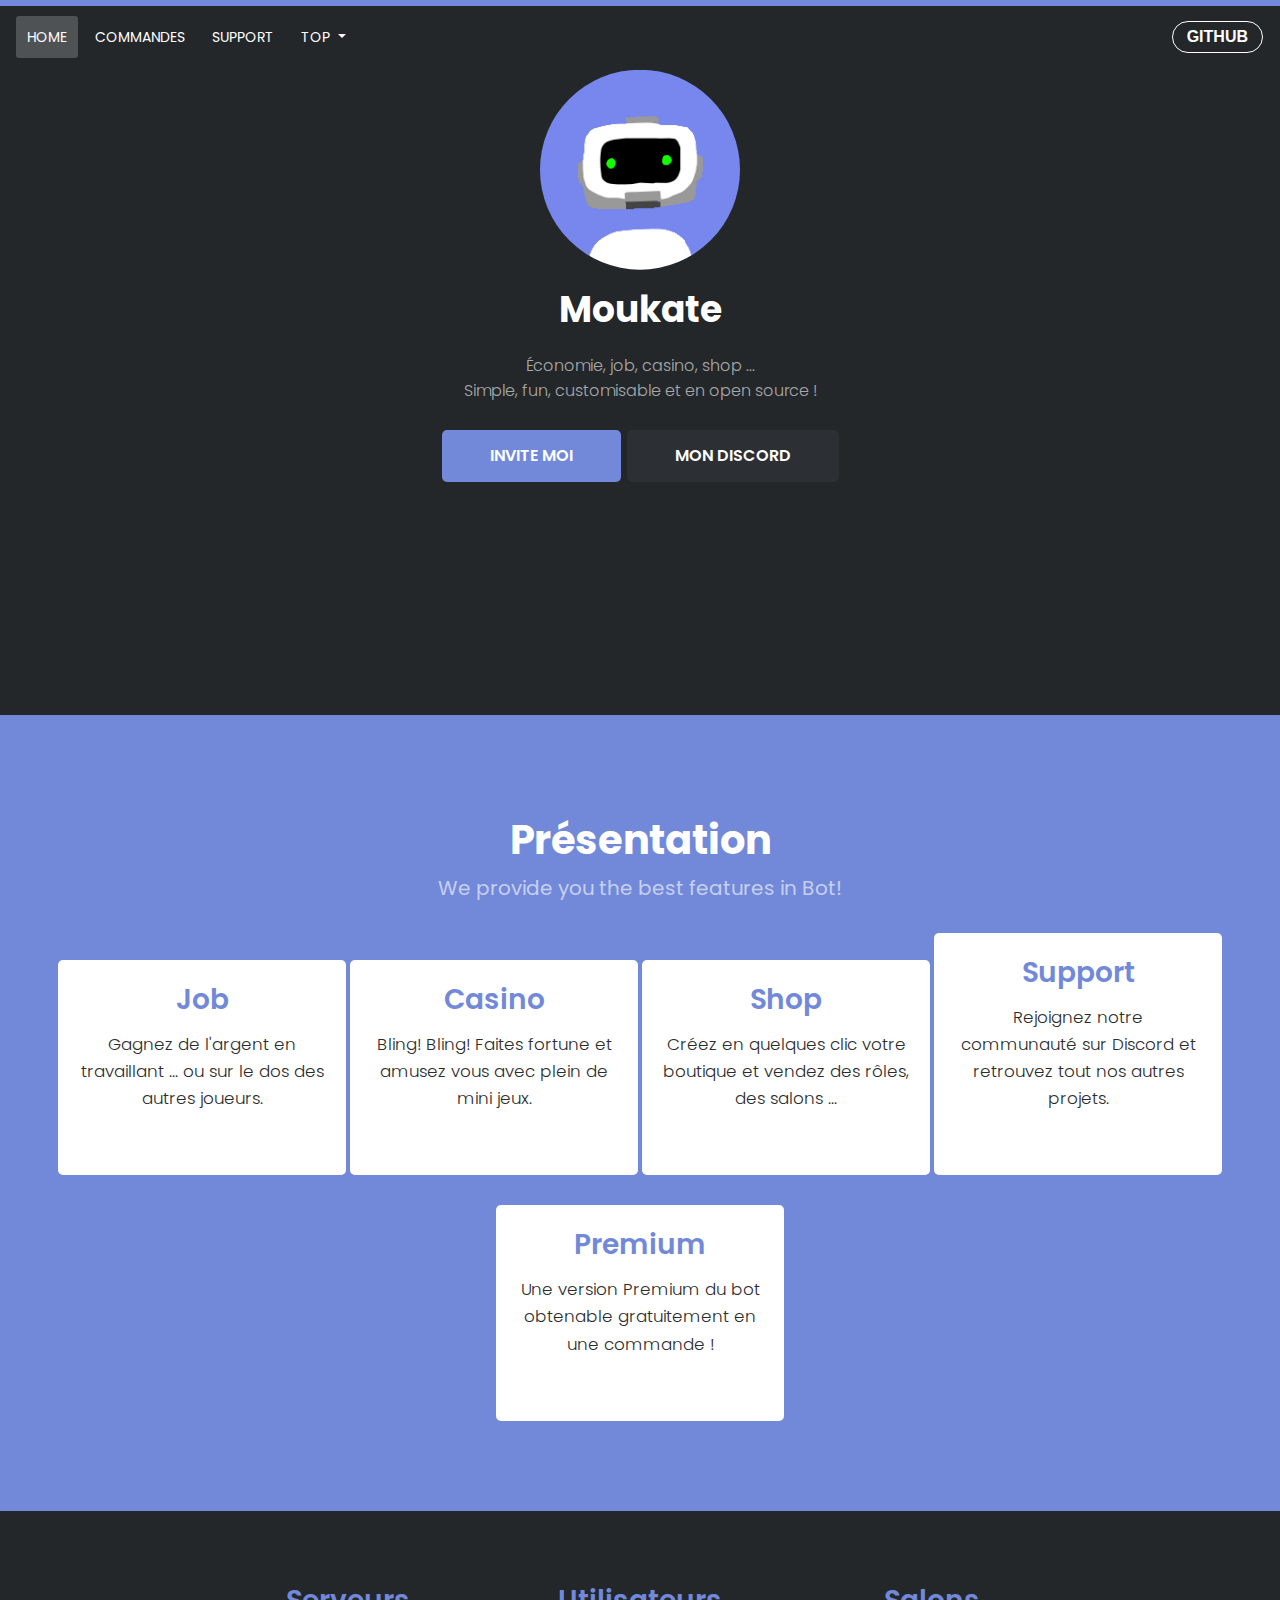
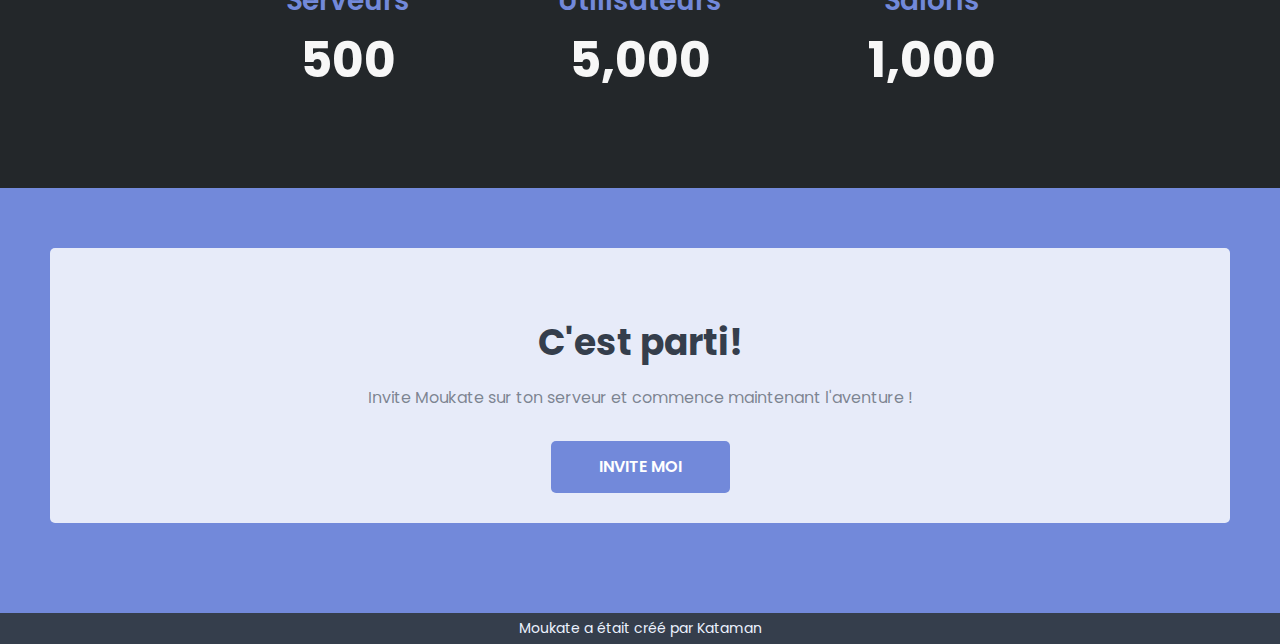
<file: index.html>
<!DOCTYPE html>
<html lang="fr">
  <head>
    <meta http-equiv="content-type" content="text/html; charset=UTF-8">
    <meta name="viewport" content="width=device-width, initial-scale=1, shrink-to-fit=no">
    <link rel="stylesheet" href="css/bootstrap.min.css">
    <link rel="stylesheet" href="css/main.css">
    <link rel="stylesheet" href="css/now-ui-kit.css">
    <link href="https://fonts.googleapis.com/css?family=Poppins:300,400,600,700,800&amp;display=swap"
      rel="stylesheet">
    <title>Moukate</title>
  </head>
  <body>
    <nav class="navbar navbar-expand-lg bg-transparent"> <button class="navbar-toggler"
        type="button" data-toggle="collapse" data-target="#navbarSupportedContent"
        aria-controls="navbarSupportedContent" aria-expanded="false" aria-label="Toggle navigation">
        <span class="navbar-toggler-icon"></span> </button>
      <div class="collapse navbar-collapse" id="navbarSupportedContent">
        <ul class="navbar-nav mr-auto">
          <li class="nav-item active"> <a class="nav-link" href="/">Home <span
                class="sr-only">(current)</span></a> </li>
          <li class="nav-item"> <a class="nav-link" href="./commands.html">Commandes</a>
          </li>
          <li class="nav-item"> <a class="nav-link" href="">Support</a> </li>
          <li class="nav-item dropdown"> <a class="nav-link dropdown-toggle" href="#"
              id="navbarDropdown" role="button" data-toggle="dropdown" aria-haspopup="true"
              aria-expanded="false"> Top </a>
            <div class="dropdown-menu" aria-labelledby="navbarDropdown"> <a class="dropdown-item"
                href="">Discord Bot List</a> <a class="dropdown-item" href="">Arcane
                Bot Center</a> <a class="dropdown-item" href="">Wonder Bot List</a>
              <a class="dropdown-item" href="">Blade Bot List</a> </div>
          </li>
        </ul>
        <button class="btn btn-outline-secondary my-2 my-sm-0 btn-round btn-sm">GitHub</button>
      </div>
    </nav>
    <div class="heading text-center"> <img class="logo" src="./moukate.png" style="height: 200px; margin-top: -179px; width: 200px;">
      <h1 class="display-5 title" style="margin-top: -35px;">Moukate</h1>
      <p class="subtitle">Économie, job, casino, shop ...<br>
        Simple, fun, customisable et en open source !</p>
      <a class="btn btn-primary btn-lg" href="#start_link" role="button"> Invite
        moi </a> <a class="btn btn-secondary btn-lg" href="#server_link" role="button">Mon
        Discord</a> <br>
      <br>
      <br>
      <br>
    </div>
    <div class="features">
      <div class="title">Présentation</div>
      <div class="subtitle">We provide you the best features in Bot!</div>
      <div class="cards">
        <div class="card" style="width: 18rem;">
          <div class="card-body">
            <h5 class="card-title">Job</h5>
            <h5 class="card-title"></h5>
            <h5 class="card-title"></h5>
            <p class="card-text">Gagnez de l'argent en travaillant ... ou sur le
              dos des autres joueurs.</p>
            <p class="card-text"><br>
            </p>
          </div>
        </div>
        <div class="card" style="width: 18rem;">
          <div class="card-body">
            <h5 class="card-title">Casino</h5>
            <p class="card-text">Bling! Bling! Faites fortune et amusez vous
              avec plein de mini jeux.</p>
            <p class="card-text"><br>
            </p>
          </div>
        </div>
        <div class="card" style="width: 18rem;">
          <div class="card-body">
            <h5 class="card-title">Shop</h5>
            <p class="card-text">Créez en quelques clic votre boutique et vendez
              des rôles, des salons ...</p>
            <p class="card-text"><br>
            </p>
          </div>
        </div>
        <div class="card" style="width: 18rem;">
          <div class="card-body">
            <h5 class="card-title">Support</h5>
            <p class="card-text">Rejoignez notre communauté sur Discord et
              retrouvez tout nos autres projets.</p>
            <p class="card-text"><br>
            </p>
          </div>
        </div>
        <div class="card" style="width: 18rem;">
          <div class="card-body">
            <h5 class="card-title">Premium</h5>
            <p class="card-text">Une version Premium du bot obtenable
              gratuitement en une commande !</p>
            <p class="card-text"><br>
            </p>
          </div>
        </div>
      </div>
    </div>
    <div class="statistics">
      <div class="cards">
        <div class="card statistic" style="width: 18rem;">
          <div class="card-body">
            <h5 class="card-title">Serveurs</h5>
            <h1 style="font-weight: bold !important">500</h1>
          </div>
        </div>
        <div class="card statistic" style="width: 18rem;">
          <div class="card-body">
            <h5 class="card-title">Utilisateurs</h5>
            <h1 style="font-weight: bold !important">5,000</h1>
          </div>
        </div>
        <div class="card statistic" style="width: 18rem;">
          <div class="card-body">
            <h5 class="card-title">Salons</h5>
            <h1 style="font-weight: bold !important">1,000</h1>
          </div>
        </div>
      </div>
    </div>
    <div class="start">
      <div class="card">
        <div class="card-body">
          <div class="title">C'est parti!</div>
          <div class="subtitle">Invite Moukate sur ton serveur et commence
            maintenant l'aventure !</div>
          <br>
          <a class="btn btn-primary btn-lg" href="#start_link" role="button">INVITE
            MOI</a></div>
      </div>
    </div>
    <div class="footer">Moukate a était créé par Kataman </div>
    <script src="https://code.jquery.com/jquery-3.3.1.slim.min.js" integrity="sha384-q8i/X+965DzO0rT7abK41JStQIAqVgRVzpbzo5smXKp4YfRvH+8abtTE1Pi6jizo"
crossorigin="anonymous"></script>
    <script src="https://cdnjs.cloudflare.com/ajax/libs/popper.js/1.14.7/umd/popper.min.js"
integrity="sha384-UO2eT0CpHqdSJQ6hJty5KVphtPhzWj9WO1clHTMGa3JDZwrnQq4sF86dIHNDz0W1"
crossorigin="anonymous"></script>
    <script src="https://stackpath.bootstrapcdn.com/bootstrap/4.3.1/js/bootstrap.min.js"
integrity="sha384-JjSmVgyd0p3pXB1rRibZUAYoIIy6OrQ6VrjIEaFf/nJGzIxFDsf4x0xIM+B07jRM"
crossorigin="anonymous"></script>
    <script src="js/now-ui-kit.min.js"></script>
  </body>
</html>
</file>
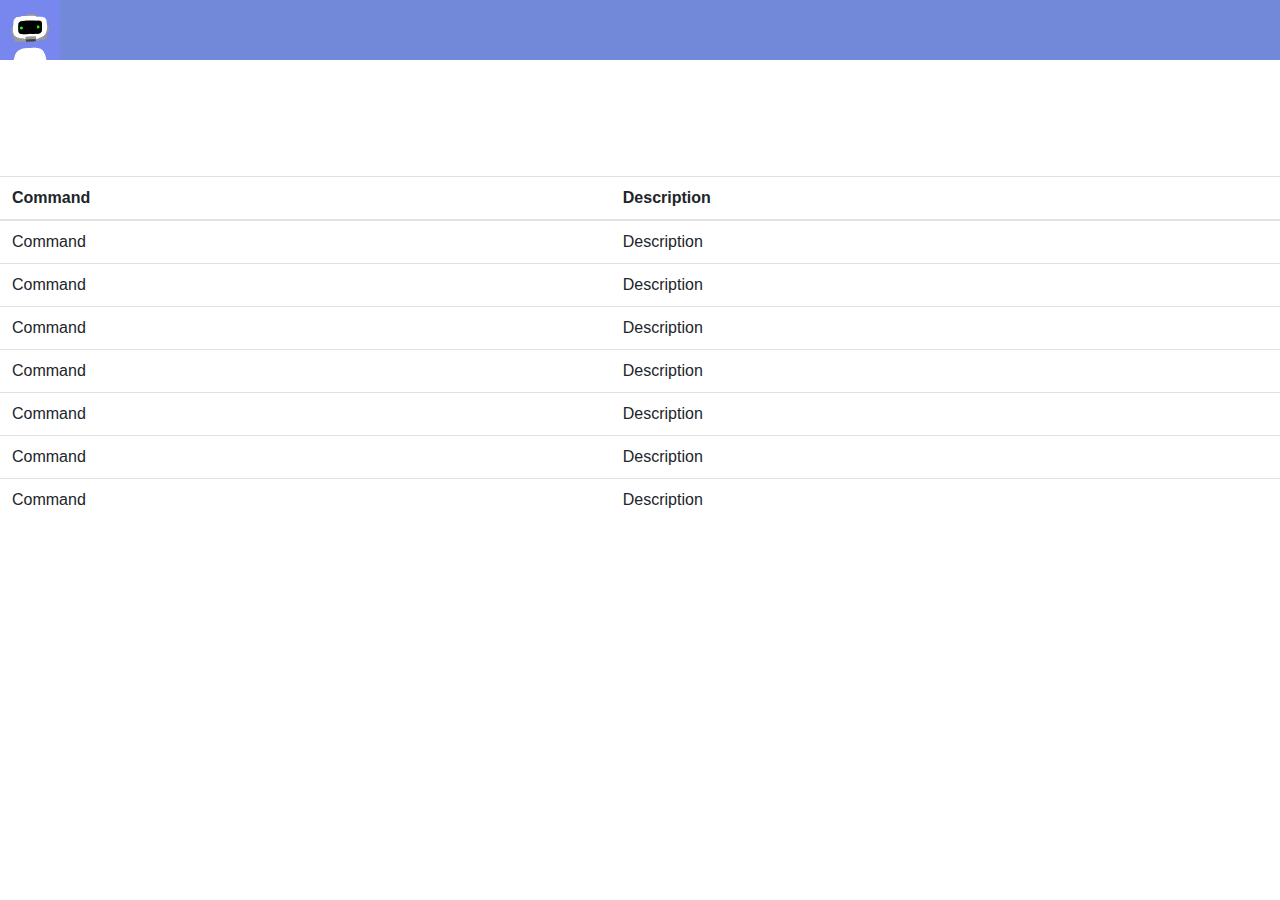
<file: commands.html>
<!-- 
Template Information
Name: Discord Bot Website
Author: Roee Lupo (aka MrSheldon)
License: MIT
-->

<html lang="en">

<head>
    <meta charset="utf-8">
    <meta http-equiv="X-UA-Compatible" content="IE=edge">
    <meta name="viewport" content="width=device-width, initial-scale=1.0">
    <meta name="author" content="MrSheldon">    
    <link id="theme-style" rel="stylesheet" href="css2/main.css">
	<link id="theme-style" rel="stylesheet" href="css2/bootstrap.css" />
</head>

<body bgcolor="#7289DA">
    <ul>
    <a href="index.html"><img width="60" height="60" class="animated rotateIn" src="./moukate.png" /></a>
    </ul>
    <main id="synx-sub-con" class="synx-sub-con">
    <div class="synx-table animated fadeIn" style="animation-duration: 3s;">
	<table style="text-align center;" class="table table-hover">
						<thead>
							<tr>
							<th>Command</th>
							<th>Description</th>
							</tr>
					         	</thead>
						        <tbody>
							<tr>
							<td>Command</td>
							<td>Description</td>
							</tr>
							<tr>
							<td>Command</td>
							<td>Description</td>
							</tr>
							<tr>
							<td>Command</td>
							<td>Description</td>
							</tr>
							<tr>
							<td>Command</td>
							<td>Description</td>
							</tr>
							<tr>
							<td>Command</td>
							<td>Description</td>
							</tr>
							<tr>
							<td>Command</td>
							<td>Description</td>
							</tr>
							<tr>
							<td>Command</td>
							<td>Description</td>
							</tr>
						</tbody>
					</table>
</body>
</html>
</file>
<file: css/main.css>
body {
    font-family: 'Poppins', sans-serif !important;
    background-color: #23272A;
    color: #fff;
    margin: 0;
    padding: 0;
    -webkit-font-smoothing: antialiased;
    -moz-osx-font-smoothing: grayscale;
    text-rendering: optimizeLegibility;
    border-top: 6px #7289DA solid !important;
    font-size: 16px;
}

.nav-link {
     font-size: 14px !important;
 }

.navbar {
    box-shadow: none !important
}

.navbar-brand {
    font-size: 25px !important
}

.navbar-toggler-icon {
    color: #fff !important
}

.btn {
    border-radius: 5px !important;
    font-size: 16px !important;
    font-weight: 600 !important;
    text-transform: uppercase !important;
}

.btn-primary {
    background-color: #7289DA !important
}
.btn-secondary {
    background-color: #2C2F33 !important
}
.heading {
    padding: 160px 50px !important;
    color: #fff !important;
    background-image: url("https://auxetite-cdn.sirv.com/wavy-blurple-by-nouridio.svg") !important;
    background-position: bottom !important;
    background-size: 200% !important;
    background-repeat: no-repeat !important;
}

.title {
    line-height: 90px !important;
    margin-bottom: -2px !important;
    font-size: 36px !important
}

.subtitle {
    color: rgba(255, 255, 255, 0.61) !important;
    font-size: 16px !important;
}

.features {
    text-align: center !important;
    background: #7289DA !important;
    padding: 60px 50px !important
}
.features .title {
    font-size: 40px !important;
    color: #ffffff !important;
    line-height: 70px !important;
}

.features .subtitle {
    font-size: 20px !important;
    color: #a2a8bd;
}

.cards {
    margin-top: 30px !important;
}

.card {
    border-radius: 5px !important;
    box-shadow: none !important;
}

.card-title {
    font-size: 28px !important;
    font-weight: 600 !important;
    color: #7289DA !important;
}

.statistics {
    background-color: #23272A !important;
    text-align: center !important;
    padding: 20px 20px !important;
}

.statistics .title {
    font-size: 40px !important;
    color: #ffffff !important;
    line-height: 70px !important;
}

.statistics .subtitle {
    font-size: 20px !important;
    color: #a2a8bd;
}

.card.statistic {
    background: transparent !important;
    box-shadow: none !important;
    color: #f7f7f7 !important;
}

.start {
    text-align: center !important;
    background: #7289DA !important;
    padding: 60px 50px !important
}

.start .card {
    background: rgba(255, 255, 255, 0.83) !important;
    color: #353e4c !important;
}

.start .card .subtitle {
    color: rgba(53, 62, 76, 0.6) !important;
    font-size: 16px !important;
}

.footer {
    text-align: center !important;
    background: #353e4c !important;
    padding: 5px 6px !important;
    color: #ecf2ff;
    font-size: 14px !important
}

.footer a {
    color: #6086f6 !important;
    text-decoration: none !important;
    font-weight: bold !important;
}
.logo {
    clip-path:ellipse(50% 50%);
    width:200px;
    height:200px;
    -webkit-transition: all 0.5s ease;
    transition: all 0.5s ease;
 }
</file>
<file: css2/main.css>
.flex-item {
    display: flex;
    align-items: center;
}
.flex-item img{
    flex-grow:0;
    flex-shrink:0;
}
h1.ariel {
    font-family: Arial, Helvetica, sans-serif;
}
div.ariel {
    font-family: Arial, Helvetica, sans-serif;
}
ul {
    list-style-type: none;
    margin: 0;
    padding: 0;
    overflow: hidden;
    background-color: #7289DA;
}

li {
    float: right;
    border-right:1px solid #7289DA;
}

li:last-child {
    border-right: none;
}

li a {
    display: block;
    color: white;
    text-align: center;
    padding: 14px 16px;
    text-decoration: none;
}

li a:hover:not(.active) {
    background-color: #7289DA;
}

.active {
    background-color: #2C2F33;
}
.synx-table {
    position: absolute;
    width: 100%;
    color: white;
    margin-top: 150px;
}
.synx-table {
    margin-top: 100px;
}
.btn {
  background: #7288da;
  background-image: -webkit-linear-gradient(top, #7288da, #7288da);
  background-image: -moz-linear-gradient(top, #7288da, #7288da);
  background-image: -ms-linear-gradient(top, #7288da, #7288da);
  background-image: -o-linear-gradient(top, #7288da, #7288da);
  background-image: linear-gradient(to bottom, #7288da, #7288da);
  -webkit-border-radius: 17;
  -moz-border-radius: 17;
  border-radius: 17px;
  font-family: Arial;
  color: #ffffff;
  font-size: 20px;
  padding: 10px 20px 10px 20px;
  text-decoration: none;
}

.btn:hover {
  background: #7288da;
  background-image: -webkit-linear-gradient(top, #7288da, #7288da);
  background-image: -moz-linear-gradient(top, #7288da, #7288da);
  background-image: -ms-linear-gradient(top, #7288da, #7288da);
  background-image: -o-linear-gradient(top, #7288da, #7288da);
  background-image: linear-gradient(to bottom, #7288da, #7288da);
  text-decoration: none;
}
a {
  color: white;
  text-decoration: none; /* no underline */
}
</file>
